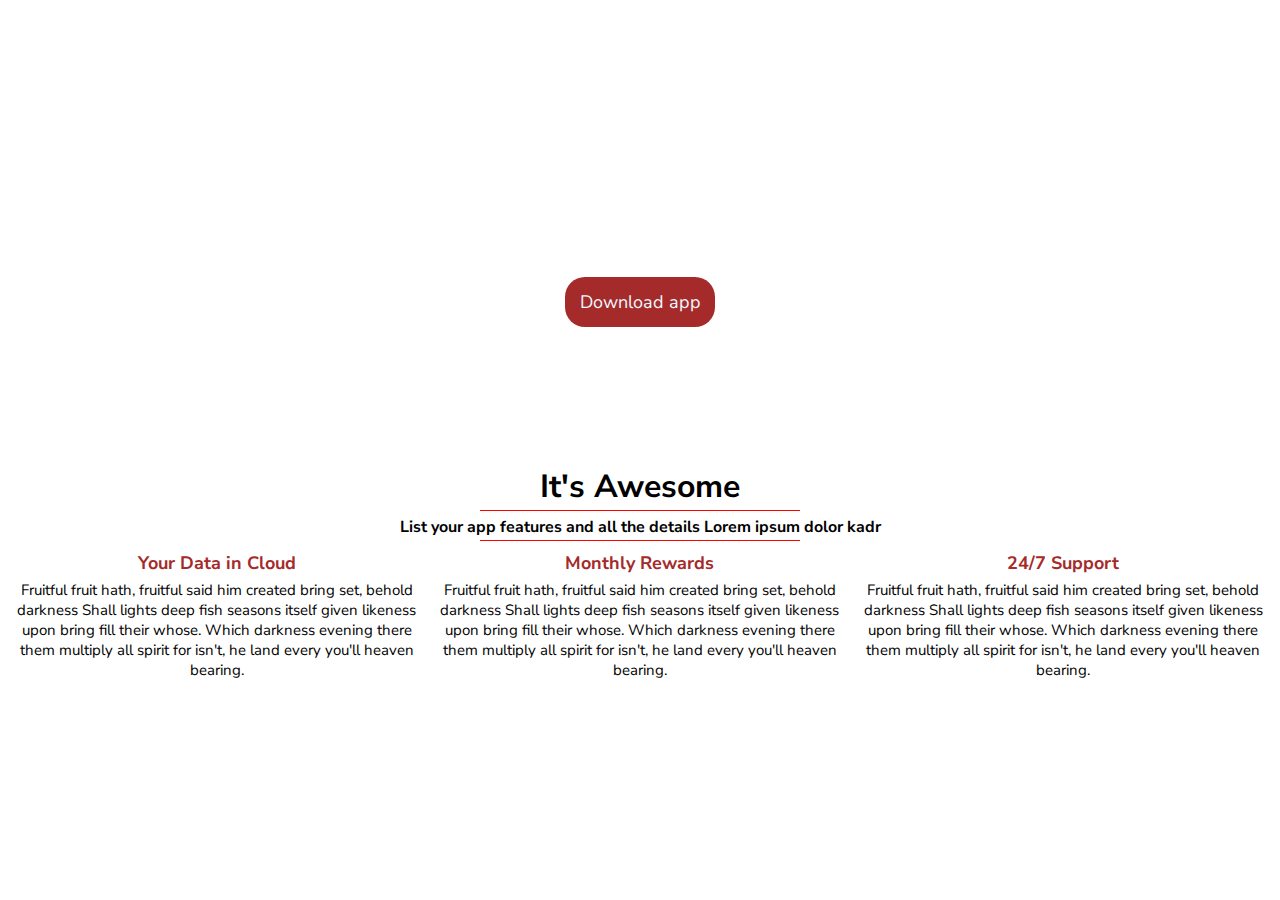
<file: Baitap1/index.html>
<!DOCTYPE html>
<html lang="en">
<head>
    <meta charset="UTF-8">
    <meta http-equiv="X-UA-Compatible" content="IE=edge">
    <meta name="viewport" content="width=device-width, initial-scale=1.0">
    <title>Document</title>
    <link rel="stylesheet" href="style.css">
    <link rel="preconnect" href="https://fonts.gstatic.com">
    <link href="https://fonts.googleapis.com/css2?family=Nunito+Sans:wght@200&display=swap" rel="stylesheet">
</head>
<body>
    <div class="container">
        <div class="background">
            <div class="logo">
                <img src="./img/logo.png" alt="logo">
            </div>
            <div class="heading">
                <h1>Present your app beautiful way with Kane</h1>
                <h4>Available on App Store and Play Store</h4>
            </div>
            <div class="download">  
                <a href="#" class="link-download">
                    <span class="download-span">Download app</span>
                </a>
            </div>
        </div>
        <div class="description">        
            <h1>It's Awesome</h1>
            <hr>
            <h4>List your app features and all the details Lorem ipsum dolor kadr</h4>
            <hr>
            <div class="describe">
                <div class="article">
                    <h4>Your Data in Cloud</h4>
                    <span> Fruitful fruit hath, fruitful said him created bring set, behold darkness Shall lights deep fish seasons itself
                        given likeness upon bring fill their whose. Which darkness evening there them multiply all spirit for isn't, he
                        land every you'll heaven bearing.</span>
                </div>
                <div class="article">
                    <h4>Monthly Rewards</h4>
                    <span> Fruitful fruit hath, fruitful said him created bring set, behold darkness Shall lights deep fish seasons itself
                        given likeness upon bring fill their whose. Which darkness evening there them multiply all spirit for isn't, he
                        land every you'll heaven bearing.</span>
                </div>
                <div class="article">
                    <h4>24/7 Support</h4>
                    <span> Fruitful fruit hath, fruitful said him created bring set, behold darkness Shall lights deep fish seasons itself
                        given likeness upon bring fill their whose. Which darkness evening there them multiply all spirit for isn't, he
                        land every you'll heaven bearing.</span>
                </div>
            </div>
        </div>
    </div>
</body>
</html>
</file>
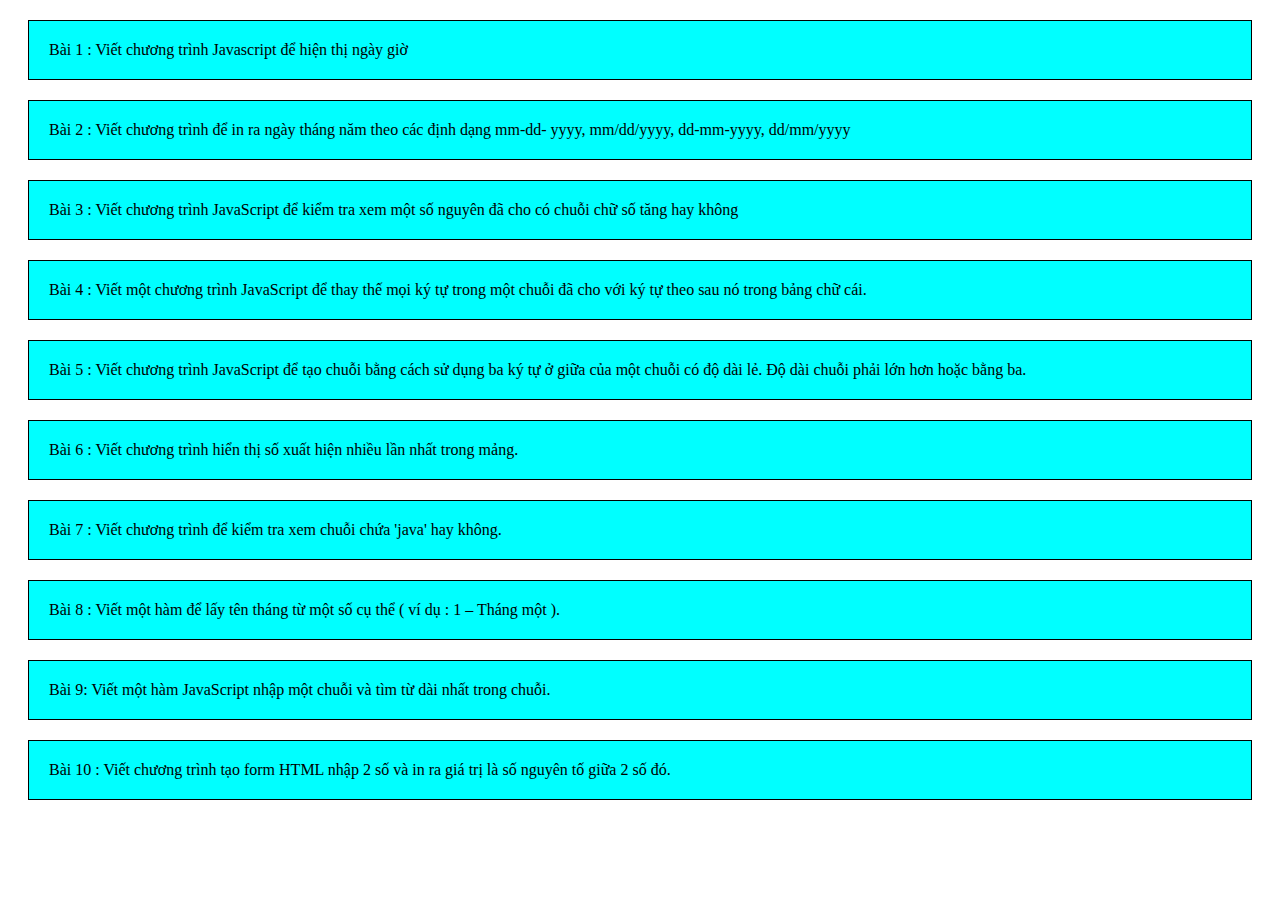
<file: BaitapJS/index.html>
<!DOCTYPE html>
<html lang="en">
<head>
    <meta charset="UTF-8">
    <meta http-equiv="X-UA-Compatible" content="IE=edge">
    <meta name="viewport" content="width=device-width, initial-scale=1.0">
    <link rel="stylesheet" href="style.css">
    <title>Document</title>
</head>
<body>
    <div class="block" onclick="showBai('Bai1');">
        <span>Bài 1 : Viết chương trình Javascript để hiện thị ngày giờ</span>
        <div id="Bai1" class="Bai">
            <button onclick="setInterval(Bai1,1000);">Kết quả</button>
            <p id="KQ1"></p>
        </div>
    </div>
    <div class="block" onclick="showBai('Bai2');">
        <span>Bài 2 : Viết chương trình để in ra ngày tháng năm theo các định dạng mm-dd-
            yyyy, mm/dd/yyyy, dd-mm-yyyy, dd/mm/yyyy
            </span>
        <div id="Bai2" class="Bai">
            <button onclick="Bai2();">Kết quả</button>
            <p id="KQ2"></p>
        </div>
    </div>
    <div class="block" onclick="showBai('Bai3');">
        <span>Bài 3 : Viết chương trình JavaScript để kiểm tra xem một số nguyên đã cho có chuỗi chữ số tăng hay không</span>
        <div id="Bai3" class="Bai">
            <input type="text" id="input3">
            <button onclick="Bai3();">Kết quả</button>
            <p id="KQ3"></p>
        </div>
    </div>
    <div class="block" onclick="showBai('Bai4');">
        <span>Bài 4 : Viết một chương trình JavaScript để thay thế mọi ký tự trong một chuỗi đã cho với ký tự theo sau nó trong bảng chữ cái.</span>
        <div id="Bai4" class="Bai">
            <input type="text" id="input4">
            <button onclick="Bai4();">Kết quả</button>
            <p id="KQ4"></p>
        </div>
    </div>
    <div class="block" onclick="showBai('Bai5');">
        <span>Bài 5 : Viết chương trình JavaScript để tạo chuỗi bằng cách sử dụng ba ký tự ở giữa của một chuỗi có độ dài lẻ. Độ dài chuỗi phải lớn hơn hoặc bằng ba.</span>
        <div id="Bai5" class="Bai">
            <input type="text" id="input5">
            <button onclick="Bai5();">Kết quả</button>
            <p id="KQ5"></p>
        </div>
    </div>
    <div class="block" onclick="showBai('Bai6');">
        <span>Bài 6 : Viết chương trình hiển thị số xuất hiện nhiều lần nhất trong mảng.</span>
        <div id="Bai6" class="Bai">
            <input type="text" id="input6">
            <button onclick="Bai6();">Kết quả</button>
            <p id="KQ6"></p>
        </div>
    </div>
    <div class="block" onclick="showBai('Bai7');">
        <span>Bài 7 : Viết chương trình để kiểm tra xem chuỗi chứa 'java' hay không.</span>
        <div id="Bai7" class="Bai">
            <input type="text" id="input7">
            <button onclick="Bai7();">Kết quả</button>
            <p id="KQ7"></p>
        </div>
    </div>
    <div class="block" onclick="showBai('Bai8');">
        <span>Bài 8 : Viết một hàm để lấy tên tháng từ một số cụ thể ( ví dụ : 1 – Tháng một ).</span>
        <div id="Bai8" class="Bai">
            <input type="text" id="input8">
            <button onclick="Bai8();">Kết quả</button>
            <p id="KQ8"></p>
        </div>
    </div>
    <div class="block" onclick="showBai('Bai9');">
        <span>Bài 9: Viết một hàm JavaScript nhập một chuỗi và tìm từ dài nhất trong chuỗi.</span>
        <div id="Bai9" class="Bai">
            <input type="text" id="input9">
            <button onclick="Bai9();">Kết quả</button>
            <p id="KQ9"></p>
        </div>
    </div>
    <div class="block" onclick="showBai('Bai10');">
        <span>Bài 10 : Viết chương trình tạo form HTML nhập 2 số và in ra giá trị là số nguyên tố giữa 2 số đó.</span>
        <div id="Bai10" class="Bai">
            <input type="text" id="input10-1">
            <input type="text" id="input10-2">
            <button onclick="Bai10();">Kết quả</button>
            <p id="KQ10"></p>
        </div>
    </div>
    <script src="showBai.js"></script>
    <script src="Bai1.js"></script>
    <script src="Bai2.js"></script>
    <script src="Bai3.js"></script>
    <script src="Bai4.js"></script>
    <script src="Bai5.js"></script>
    <script src="Bai6.js"></script>
    <script src="Bai7.js"></script>
    <script src="Bai8.js"></script>
    <script src="Bai9.js"></script>
    <script src="Bai10.js"></script>
</body>
</html>
</file>
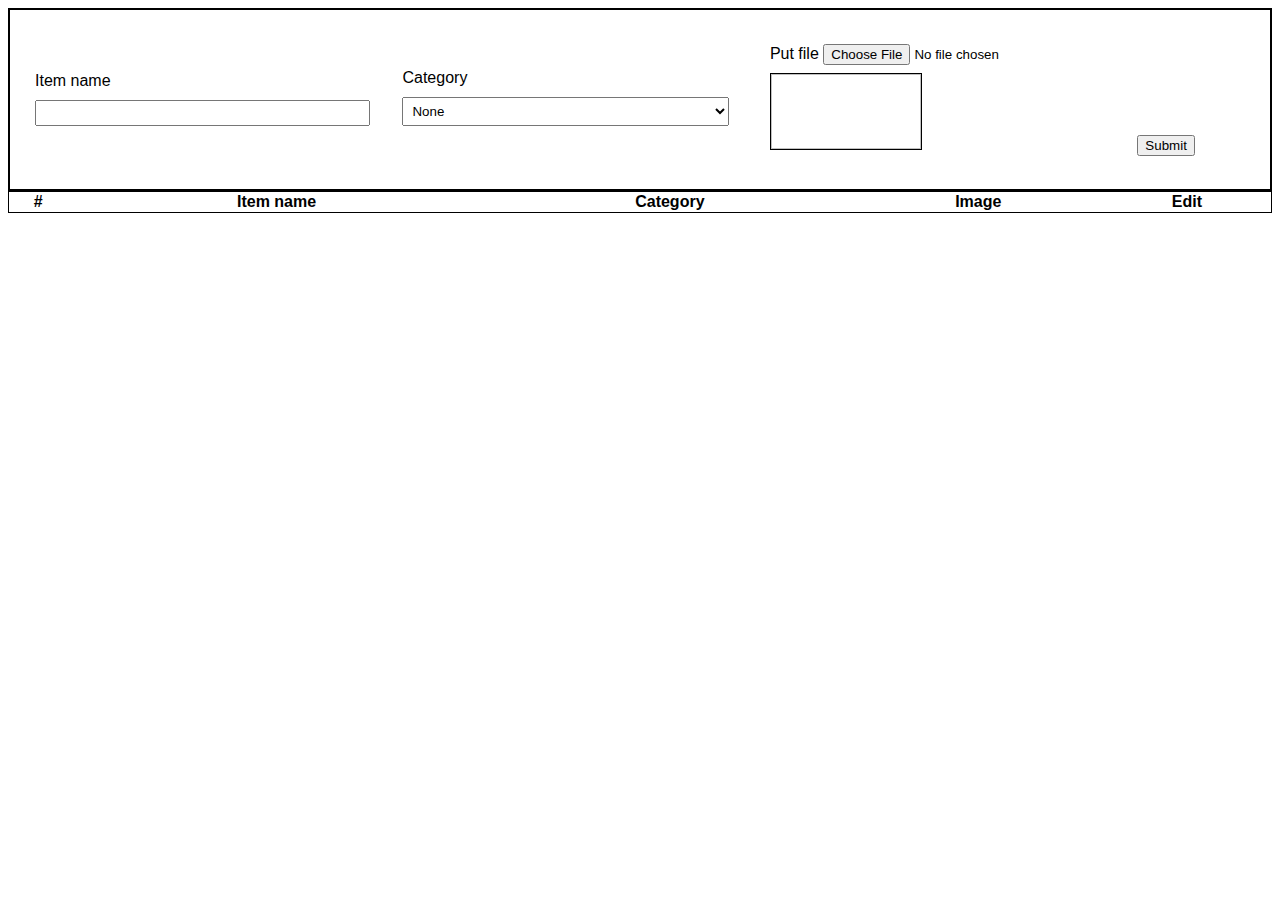
<file: BaitapJSNangCao/index.html>
<!DOCTYPE html>
<html lang="en">
<head>
    <meta charset="UTF-8">
    <meta http-equiv="X-UA-Compatible" content="IE=edge">
    <meta name="viewport" content="width=device-width, initial-scale=1.0">
    <title>Document</title>
    <link rel="stylesheet" href="style.css">
</head>
<body>
    <form id="form" class="input-field">
        <div class="box">
            <span class="name">Item name</span>
            <input class="input" type="text" name="item-name" id="item-name" style="">
            <span id="alert-name" style="color: red; opacity: 0;">Item name invalid</span>
        </div>
        <div class="box">
            <span>Category</span>
            <select name="category" id="category" style="width: 90%; padding: 5px;">
                <option value="none">None</option>
                <option value="category1">Category 1</option>
                <option value="category2">Category 2</option>
                <option value="category2">Category 3</option>
            </select>
            <span id="category-alert" style="color: red; opacity: 0;">Category is required</span>
        </div>
        <div class="box">
            <span>Put file</span>
            <input id="file" name="file" type="file" accept=".jpg,.png" onchange="loadImg();">
            <div class="img-container" style="margin: inherit;">
                <img id="preview">
                <canvas id="canvas"></canvas>
            </div>
        </div>
        <input type="submit" value="Submit">
    </form>
    <table style="width:100%">
        <tr>
            <th>#</th>
            <th>Item name</th>
            <th>Category</th>
            <th>Image</th>
            <th>Edit</th>
        </tr>
    </table>
    <div class="inline"></div>
    <script src="./jquery-3.6.0.min.js"></script>
    <script>
        function loadImg() {
            let a = new FileReader();
            a.readAsDataURL($("#file")[0].files[0]);
            a.onload = function(){
                    document.getElementById('preview').src = a.result;
                }
        };
    </script>
    <script>
        let items = [];
        function resetItems(items){
            $("table").empty();
            $("table").append(
                "<tr>"+
                    "<th>#</th>" +
                    "<th>Item name</th>" +
                    "<th>Category</th>" +
                    "<th>Image</th>" +
                    "<th>Edit</th>" +
                "</tr>"
            );
            for (let i in items){
                $("table").append(
                    "<tr>" +
                        "<td>" +
                            Number(Number(i)+1)  +
                        "</td>" +
                        "<td>" +
                            "<input id='input"+ i +"' class='input' value= '" + items[i].name +"' readonly>"+
                        "</td>"+
                        "<td>" +
                            "<select class='category' name='category' disabled='true' id='category"+ i +"'>" +
                                "<option value='category1'>Category 1</option>" +
                                "<option value='category2'>Category 2</option>" +
                                "<option value='category3'>Category 3</option>" +
                            "</select>" +
                        "</td>"+
                        "<td>" +
                            "<div class='img-container'>" +
                            "<img id ='img"+i+"' src = '" + items[i].fileurl + "' class = 'image'>" +
                            "</div>" + 
                            "<input id='file"+i+"' style='margin-left: 37%; display: none;'  type='file' accept='image/*'>" +
                        "</td>"+
                        "<td>"+
                            "<button id='edit"+ i +"' style='background-color: #08b008;'> Edit </button>" +
                            "<button id='save"+ i +"' style='background-color: #175dde; display: none'> Save </button>" +
                            "<button id='delete"+ i +"'style='background-color: #ff3838;'> Delete </button>" +
                            "<button id='cancel"+ i +"'style='background-color: #ff3838; display: none'> Cancel </button>" +
                        "</td>"+
                    "</tr>"
                )
                $("#category" + i).val(items[i].category);
                $("#delete" + i).click( function(){
                    items.splice(i,1);
                    localStorage.clear();
                    for (let j in items){
                        localStorage.setItem(j+"",JSON.stringify(items[j]));
                    }
                    resetItems(items);
                });
                $("#file"+i).change(function(){
                    let a = new FileReader();
                    a.readAsDataURL($("#file"+i)[0].files[0]);
                    a.onload = function(){
                        $('#img'+i)[0].src = a.result;
                    }
                });
                $("#edit"+i).click(function(){
                    this.style.display = 'none';
                    $("#save"+i).css("display","inline-block");
                    $("#cancel"+i).css("display","inline-block");
                    $("#delete"+i).css("display","none");
                    $("#input"+i).attr("readonly",false);
                    $("#category"+i).attr("disabled",false);
                    $("#file"+i).css("display","inline-block");
                });
                $("#save"+i).click(function(){
                    this.style.display = 'none';
                    $("#cancel"+i).css("display","none");
                    $("#delete"+i).css("display","inline-block");
                    items[i].name =  $("#input"+i).val();
                    items[i].category = $("#category" + i).val();
                    items[i].fileurl = $("#img"+i).attr("src");
                    localStorage.setItem(i,JSON.stringify(items[i]));
                    $("#edit"+i).css("display","inline-block");
                    $("#input"+i).attr("readonly",true);
                    $("#category"+i).attr("disabled",true);
                    $("#file"+i).css("display","none");
                });
                $("#cancel"+i).click(function(){
                    this.style.display = 'none';
                    $("#file"+i).css("display","none");
                    $("#save"+i).css("display","none");
                    $("#delete"+i).css("display","inline-block");
                    $("#edit"+i).css("display","inline-block");
                    $("#input"+i).val(items[i].name);
                    $("#category" + i).val( items[i].category);
                    $("#img"+i).attr("src",items[i].fileurl);
                });
            }
        }
        $("#form").submit(function(event) {
            var check = true;
            if ( $("#item-name").val() == "" || $("#item-name").val().length >= 10 || ($("#item-name").val().charAt(0) >= '0' && $("#item-name").val().charAt(0) <= '9')) {
                $("#alert-name").css("opacity","1");
                check = false;
            }
            else{
                $("#alert-name").css("opacity","0");
            }
            if ( $("#category").val() == "none"){
                $("#category-alert").css("opacity","1");
                check = false;
            }
            else{
                $("#category-alert").css("opacity","0");
            }
            if (check)
            {   
                items.push(
                    {
                        "name" : $("#item-name").val(),
                        "category" : $("#category").val(),
                        "fileurl" : $("#preview").attr("src")
                    }
                );
                localStorage.setItem(items.length - 1,JSON.stringify(
                    {
                        "name" : $("#item-name").val(),
                        "category" : $("#category").val(),
                        "fileurl" : $("#preview").attr("src")
                    }
                ));
                resetItems(items);
            }
            event.preventDefault();
        });
    </script>
    <script>
        $(document).ready(function(){
            for (let i = 0; i < localStorage.length; i++){
                items.push(JSON.parse(localStorage.getItem(localStorage.key(i))));
            }
            resetItems(items);
        });
    </script>
</body>
</html>
</file>
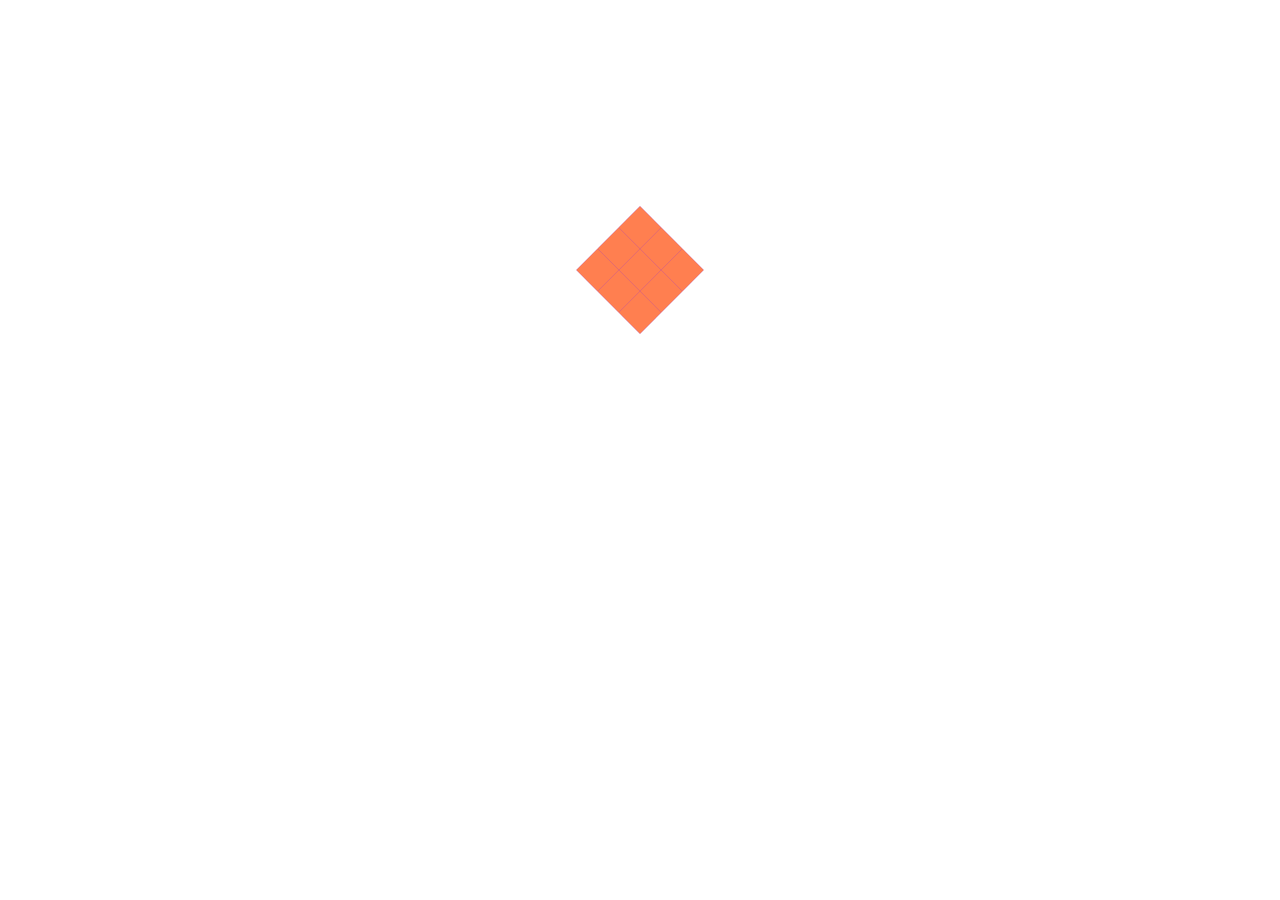
<file: Baitap3/animation/index.html>
<!DOCTYPE html>
<html lang="en">
<head>
    <meta charset="UTF-8">
    <meta http-equiv="X-UA-Compatible" content="IE=edge">
    <meta name="viewport" content="width=device-width, initial-scale=1.0">
    <title>Document</title>
    <link rel="stylesheet" href="./style.css">
</head>
<body>
    <div class="background">
        <div class="rotating1 rotating"></div>
        <div class="rotating2 rotating"></div>
        <div class="rotating3 rotating"></div>
        <div class="rotating4 rotating"></div>
        <div class="rotating5 rotating"></div>
        <div class="rotating6 rotating"></div>
        <div class="rotating7 rotating"></div>
        <div class="rotating8 rotating"></div>
        <div class="rotating9 rotating"></div>        
    </div>
</body>
</html>
</file>
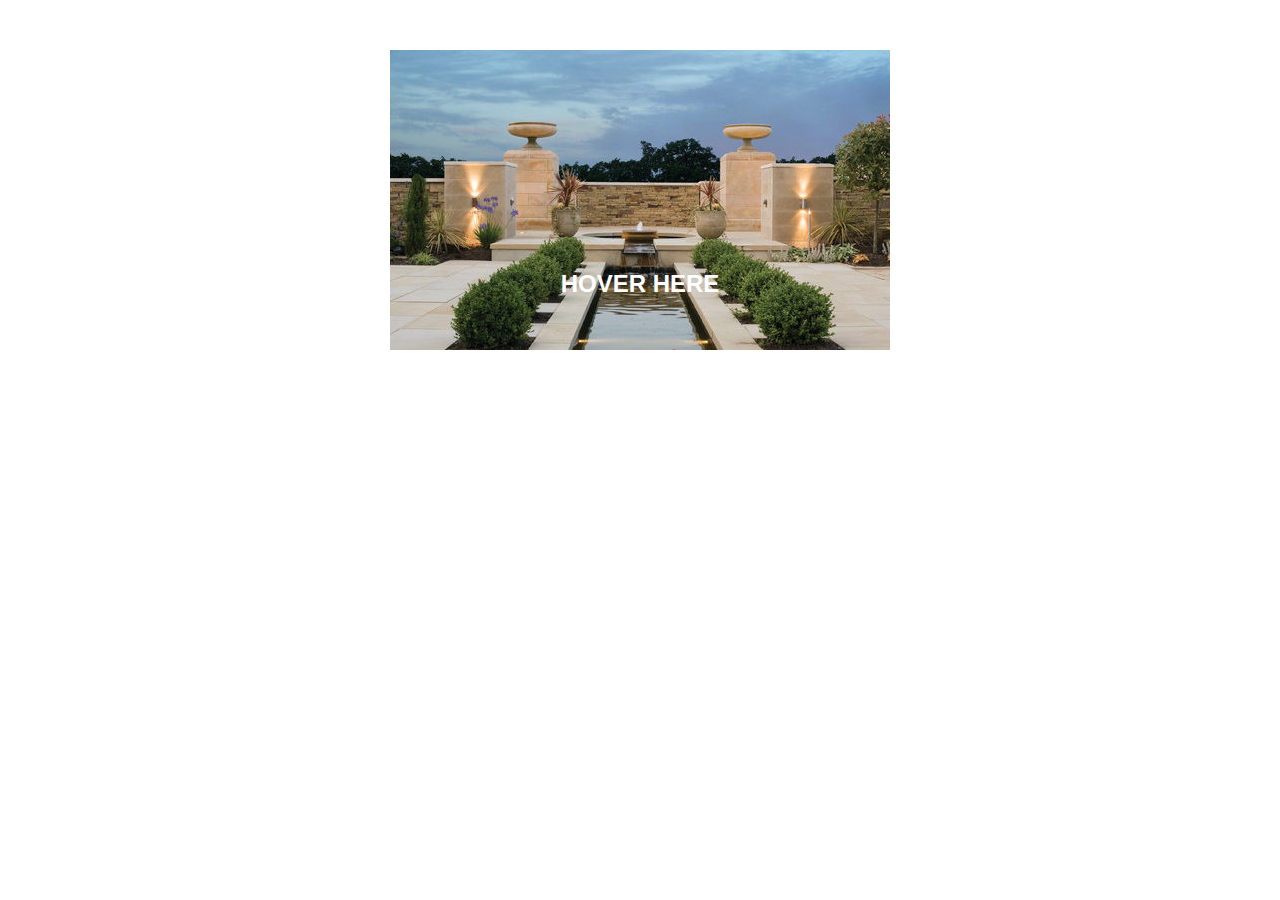
<file: Baitap3/hover/index.html>
<!DOCTYPE html>
<html lang="en">
<head>
    <meta charset="UTF-8">
    <meta http-equiv="X-UA-Compatible" content="IE=edge">
    <meta name="viewport" content="width=device-width, initial-scale=1.0">
    <title>Document</title>
    <link rel="stylesheet" href="./style.css">
</head>
<body>
    <figure class="hoverbox">
        <img src="./contemporary-landscape-500x300.jpg" alt="">
        <figcaption>
            <h2>HOVER HERE</h2>
            <p>Ahahahahahahahahahahaha</p>
            <p>Ahahahahahahahahahahaha</p>
        </figcaption>
    </figure>
</body>
</html>
</file>
<file: Baitap1/style.css>
* {
    padding: 0;
    margin: 0;
    box-sizing: border-box;
    font-family: 'Nunito Sans', sans-serif;
}
.background{
    background-image: url(https://wallpaperaccess.com/full/288027.jpg);
    background-size: cover;
    background-position: center bottom;
    background-repeat: no-repeat;
    padding-top: 10%;
    padding-bottom: 10%;
}
.logo{
    text-align: center;
}
.heading{
    text-align: center;
    position: relative;
    color:white;
    line-height: 45px;
}
.download{
    text-align: center;
    background-color: brown;
    width: max-content;
    height: 50px;
    margin: auto;
    display: flex;
    box-sizing: border-box;
    border-radius: 20px;
    top: 0;
    bottom: 0;
    align-items: center;
    min-width: 150px;
    justify-content: center;
}
.link-download{
    color: aliceblue;
    text-decoration: none;
    font-size: large;
}
.description{
    text-align: center;
    margin: 5px;
}
.description > h1 {
    margin-top: 10px;
}
.description > h4 {
    margin-top: 1px;
    margin-bottom: 1px;
}
.description > hr {
    width: 20em;
    margin: auto;
    height: 1px;
    background-color: red;
    border-style: ridge;
    border: 0;
    display: flex;
    margin-top: 2px;
    margin-bottom: 5px;
}
.article{
    width: 400px;
    margin: 0;
    text-align: center;
    font-size: 15px;
    padding-top: 5px;
}
.describe{
    justify-content: space-around;
    flex-direction: row;
    display: flex;
}
.article > h4 {
    color: brown;
    padding-bottom: 5px;
    font-size: large;
}
</file>
<file: BaitapJS/style.css>
.block{
    background-color: aqua;
    border: 1px solid;
    padding: 20px;
    margin: 20px;
}
.Bai{
    display: none;
}
</file>
<file: BaitapJSNangCao/style.css>
.input-field
{
    box-sizing: border-box;
    border: solid 2px;
    padding: 25px;
}
.box{
    width: 30%;
    display: inline-block;
}
img{
    display: block;
    width: 100%;
    height: 100%;
    object-fit: contain;
}
.img-container{
    width: 150px;
    height: 75px;
    border: 1px solid black;
    align-items: center;
    justify-content: center;
    overflow: hidden;
    display: block;
    margin: auto;
}
html{
    font-family: Arial, Helvetica, sans-serif;
}
span{
    display: inline-block;
    margin: 10px 0;
}
table{
    border-collapse: collapse;
}
tr{
    border: 1px solid black;
}
.category{
    width: 90%; 
    padding: 5px;
}
.input{
    height: 20px;
    width: 90%;
}
button{
    margin-right: 10px;
    border-radius: 10px;
    padding: 5px 10px;
    color: aliceblue;
}
</file>
<file: Baitap3/animation/style.css>
.background{
    height: 90px;
    width: 90px;
    position: absolute;
    background-color: blueviolet;
    top: 25%;
    left: 0;
    right: 0;
    text-align: left;
    display: inline-block;
    margin: auto;
    transform: rotateZ(45deg);
}
.rotating {
    height: 30px;
    width: 30px;
    margin: 0;
    display: block;
    position: relative;
    float: left;
}
.rotating::before{
    content: "";
    position: absolute;
    background-color:coral;
    height: 100%;
    width: 100%;
    top: 0;
    left: 0;
    animation: rotatingcube 1.3s infinite linear;
    transform-origin: center;
}
.rotating1::before{
    animation-delay: 0.2s;
}
.rotating2::before{
    animation-delay: 0.4s;
}
.rotating3::before{
    animation-delay: 0.6s;
}
.rotating4::before{ 
    animation-delay: 0.4s;
}
.rotating5::before{
    animation-delay: 0.6s;
}
.rotating6::before{
    animation-delay: 0.8s;
}
.rotating7::before{
    animation-delay: 0.6s;
}
.rotating8::before{ 
    animation-delay: 0.8s;
}
.rotating9::before{
    animation-delay: 1s;
}
@keyframes rotatingcube{
0%, 75%, 100%{
    transform: scale3d(1,1,1);
}
50%{
    background-color: whitesmoke;
}
25%{
    transform: scale3d(0,0,1);
}
}
</file>
<file: Baitap3/hover/style.css>
.hoverbox {
    width: 500px;
    height: 300px;
    text-align: left;
    background: linear-gradient(to top, blue,white);
    margin : auto;
    margin-top: 50px;
    transition-property: all;
    transition-delay: 0s;
    transition-duration: 1s;
    transition-timing-function: ease-in-out;
    overflow: hidden;
    position: relative;
}
.hoverbox:hover img{
    opacity: 0.4;
}
img{
    display: block;
    position: relative;
    transition: all 0.5s ease-in-out;
}
figcaption{
    color: white;
    font-family: 'Raleway', Arial, sans-serif;
    position: absolute;
    height: 300px;
    width: 500px;
    top: 0;
}
figcaption h2{
    top: 200px;
    position: relative;
    transition: top 0.5s ease-in-out;
    text-align: center;
}
.hoverbox:hover figcaption h2{
    top: 5px;
}
figcaption p {
    opacity: 0;
    transition: opacity 0.5s ease-in-out;
    position: relative;
    left: 50px;
}
.hoverbox:hover figcaption p{
    opacity: 1;
}
.hoverbox:hover img{
    transform: scale(1.1);
}
</file>
